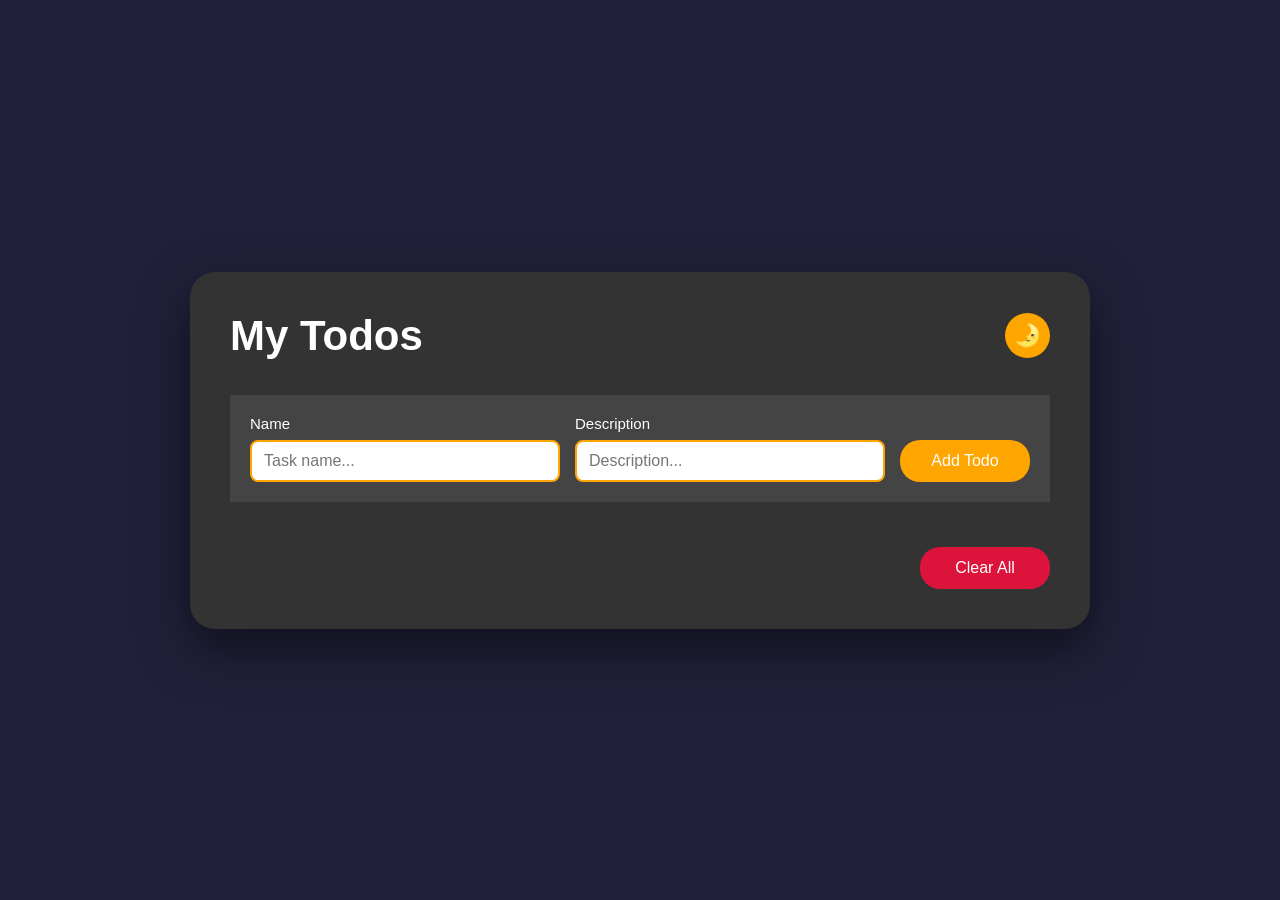
<file: jsTask(ToDo)/index.html>
<!doctype html>
<html lang="en">
  <head>
    <meta charset="UTF-8" />
    <meta name="viewport" content="width=device-width, initial-scale=1.0" />
    <title>My Todo App</title>

    <link rel="stylesheet" href="style.css" />
  </head>
  <body>

    <div class="container">

      <div class="header">
        <h1>My Todos</h1>
        <button id="themeBtn">🌙</button>
      </div>

      <!-- Add Todo -->
      <div class="todo-form">

        <div class="input-box">
          <label>Name</label>
          <input
            type="text"
            id="title"
            placeholder="Task name..."
          />
        </div>

        <div class="input-box">
          <label>Description</label>
          <input
            type="text"
            id="description"
            placeholder="Description..."
          />
        </div>

        <button id="addBtn">
          Add Todo
        </button>

      </div>

      <!-- Todo List -->
      <div id="todoList"></div>

      <!-- Bottom Buttons -->
      <div class="buttons">
        <button id="clearBtn">
          Clear All
        </button>
      </div>

    </div>

    <!-- Edit Modal -->
    <div id="modal" class="modal">

      <div class="modal-content">

        <h2>Edit Todo</h2>

        <div class="input-box">
          <label>Name</label>

          <input
            type="text"
            id="editTitle"
          />
        </div>

        <div class="input-box">
          <label>Description</label>

          <input
            type="text"
            id="editDescription"
          />
        </div>

        <div class="modal-buttons">
          <button id="saveBtn">
            Save
          </button>

          <button id="cancelBtn">
            Cancel
          </button>
        </div>

      </div>

    </div>

    <script src="./app.js"></script>

  </body>
</html>
</file>
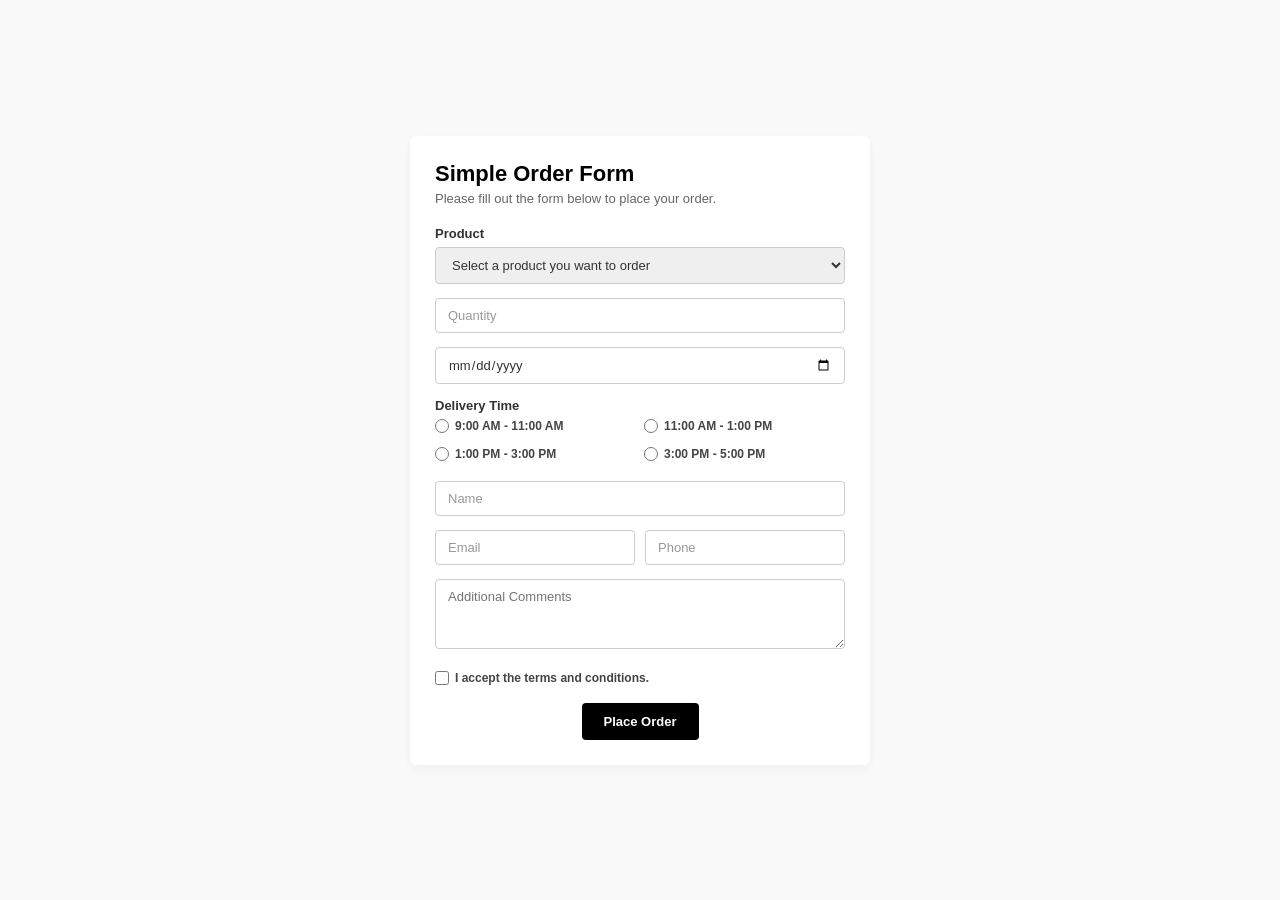
<file: jsTask19(form)/index.html>
<!doctype html>
<html lang="tr">
  <head>
    <meta charset="UTF-8" />
    <meta name="viewport" content="width=device-width, initial-scale=1.0" />
    <title>Simple Order Form</title>
    <link rel="stylesheet" href="./style.css" />
  </head>
  <body>
    <div class="form-container">
      <h2>Simple Order Form</h2>
      <p class="subtitle">
        Please fill out the form below to place your order.
      </p>

      <form id="orderForm" novalidate>
        <div class="form-group">
          <label for="product">Product</label>
          <select id="product" name="product">
            <option value="" disabled selected>
              Select a product you want to order
            </option>
            <option value="product1">Product 1</option>
            <option value="product2">Product 2</option>
          </select>

          <div id="product-error" class="error-message" style="display: none;">Error: bu xana doldurulmalidir</div>
        </div>

        <div class="form-group">
          <input
            type="text"
            id="quantity"
            name="quantity"
            placeholder="Quantity"
          />
          <div id="quantity-error" class="error-message" style="display: none;">Error: bu xana doldurulmalidir</div>
        </div>

        <div class="form-group">
          <input type="date" id="delivery-date" name="delivery-date" />
          <div id="delivery-date-error" class="error-message" style="display: none;">Error: bu xana doldurulmalidir</div>
        </div>

        <div class="form-group">
          <label>Delivery Time</label>
          <div class="time-grid">
            <label class="checkbox-label"
              ><input
                type="radio"
                name="delivery_time"
                value="09:00-11:00"
              />
              9:00 AM - 11:00 AM</label
            >
            <label class="checkbox-label"
              ><input
                type="radio"
                name="delivery_time"
                value="11:00-13:00"
              />
              11:00 AM - 1:00 PM</label
            >
            <label class="checkbox-label"
              ><input
                type="radio"
                name="delivery_time"
                value="13:00-15:00"
              />
              1:00 PM - 3:00 PM</label
            >
            <label class="checkbox-label"
              ><input
                type="radio"
                name="delivery_time"
                value="15:00-17:00"
              />
              3:00 PM - 5:00 PM</label
            >
          </div>
          <div id="time-error" class="error-message" style="display: none;">Error: bu xana doldurulmalidir</div>
        </div>

        <div class="form-group">
          <input
            type="text"
            id="name"
            name="name"
            placeholder="Name"
          />
          <div id="name-error" class="error-message" style="display: none;">Error: bu xana doldurulmalidir</div>
        </div>

        <div class="form-row">
          <div class="form-group">
            <input
              type="email"
              id="email"
              name="email"
              placeholder="Email"
            />
            <div id="email-error" class="error-message" style="display: none;">Error: bu xana doldurulmalidir</div>
          </div>
          <div class="form-group">
            <input
              type="tel"
              id="phone"
              name="phone"
              placeholder="Phone"
            />
            <div id="phone-error" class="error-message" style="display: none;">Error: bu xana doldurulmalidir</div>
          </div>
        </div>

        <div class="form-group">
          <textarea
            id="comments"
            name="comments"
            placeholder="Additional Comments"
          ></textarea>
        </div>

        <div class="form-group terms-group">
          <label class="checkbox-label">
            <input type="checkbox" id="terms" name="terms" /> I accept
            the terms and conditions.
          </label>
          <div id="terms-error" class="error-message" style="display: none;">Error: bu xana doldurulmalidir</div>
        </div>

        <button type="submit" class="submit-btn">Place Order</button>
      </form>
    </div>

    <script src="./app.js"></script>
  </body>
</html>
</file>
<file: jsTask(ToDo)/style.css>
* {
  margin: 0;
  padding: 0;
  box-sizing: border-box;
  font-family: Arial, Helvetica, sans-serif;
}

body {
  background: #20203a;
  display: flex;
  justify-content: center;
  align-items: center;
  min-height: 100vh;
}

.container {
  width: 900px;
  background: #333;
  border-radius: 25px;
  padding: 40px;
  box-shadow: 0 20px 50px rgba(0, 0, 0, 0.5);
}


h1 {
  text-align: center;
  color: white;
  margin-bottom: 35px;
  font-size: 42px;
}

.todo-form {
  background: #444;
  padding: 20px;
  display: flex;
  gap: 15px;
  align-items: end;
  margin-bottom: 25px;
}

.input-box {
  flex: 1;
}

.input-box label {
  display: block;
  color: white;
  margin-bottom: 8px;
  font-size: 15px;
}

.input-box input {
  width: 100%;
  height: 42px;
  border-radius: 8px;
  border: 2px solid orange;
  outline: none;
  padding: 0 12px;
  font-size: 16px;
}

#addBtn {
  width: 130px;
  height: 42px;
  border: none;
  border-radius: 20px;
  background: orange;
  color: white;
  cursor: pointer;
  font-size: 16px;
  transition: 0.3s;
}

#addBtn:hover {
  background: darkorange;
}

#todoList {
  display: flex;
  flex-direction: column;
  gap: 10px;
}

.todo {
  background: #444;
  padding: 20px;
  display: flex;
  justify-content: space-between;
  align-items: center;
  border-radius: 5px;
  border-bottom: 2px solid #555;
}

.left {
  cursor: pointer;
}

.left h2 {
  color: orange;
  font-size: 34px;
  margin-bottom: 10px;
}

.left p {
  color: white;
  font-size: 18px;
}

.completed h2,
.completed p {
  text-decoration: line-through;
  opacity: 0.5;
}

.right {
  display: flex;
  gap: 12px;
}

.edit,
.delete {
  border: 2px solid;
  background: white;
  border-radius: 20px;
  padding: 8px 18px;
  cursor: pointer;
  font-weight: bold;
  transition: 0.3s;
}

.edit {
  color: #00c896;
  border-color: #00c896;
}

.edit:hover {
  background: #00c896;
  color: white;
}

.delete {
  color: #ff5252;
  border-color: #ff5252;
}

.delete:hover {
  background: #ff5252;
  color: white;
}

/* Modal */

.modal {
  position: fixed;
  inset: 0;
  background: rgba(0, 0, 0, 0.7);
  display: none;
  justify-content: center;
  align-items: center;
}

.modal-content {
  width: 500px;
  background: #333;
  border-radius: 12px;
  padding: 30px;
}

.modal-content h2 {
  color: white;
  text-align: center;
  margin-bottom: 25px;
}

.modal-content .input-box {
  margin-bottom: 20px;
}

.modal-content input {
  width: 100%;
  height: 45px;
  border-radius: 8px;
  border: 2px solid orange;
  outline: none;
  padding: 0 12px;
}

.modal-buttons {
  display: flex;
  justify-content: flex-end;
  gap: 10px;
}

#saveBtn,
#cancelBtn {
  padding: 10px 20px;
  border: none;
  border-radius: 8px;
  cursor: pointer;
  color: white;
  transition: 0.3s;
}

#saveBtn {
  background: #00c896;
}

#saveBtn:hover {
  background: #009f77;
}

#cancelBtn {
  background: #ff5252;
}

#cancelBtn:hover {
  background: #d43b3b;
}

@media (max-width: 900px) {
  .container {
    width: 95%;
    padding: 20px;
  }

  .todo-form {
    flex-direction: column;
    align-items: stretch;
  }

  #addBtn {
    width: 100%;
  }

  .todo {
    flex-direction: column;
    align-items: flex-start;
    gap: 20px;
  }

  .right {
    width: 100%;
    justify-content: flex-end;
  }

  .modal-content {
    width: 90%;
  }

  .left h2 {
    font-size: 28px;
  }
}

.buttons {
  display: flex;
  justify-content: flex-end;
  margin-top: 20px;
}

#clearBtn {
  width: 130px;
  height: 42px;
  border: none;
  border-radius: 20px;
  background: crimson;
  color: white;
  cursor: pointer;
  font-size: 16px;
  transition: 0.3s;
}

#clearBtn:hover {
  background: darkred;
}
/* Header */

.header {
  display: flex;
  justify-content: space-between;
  align-items: center;
  margin-bottom: 35px;
}

.header h1 {
  margin: 0;
}

#themeBtn {
  width: 45px;
  height: 45px;
  border: none;
  border-radius: 50%;
  background: orange;
  color: #fff;
  font-size: 22px;
  cursor: pointer;
  transition: .3s;
}

#themeBtn:hover {
  transform: scale(1.1);
}


/* Light Mode */

body.light-mode {
  background: #f5f5f5;
}

body.light-mode .container,
body.light-mode .modal-content {
  background: #fff;
}

body.light-mode h1,
body.light-mode .modal-content h2,
body.light-mode .input-box label,
body.light-mode .modal-content label,
body.light-mode .left p {
  color: #222;
}

body.light-mode .todo-form,
body.light-mode .todo {
  background: #f8f8f8;
}

body.light-mode .todo {
  border-bottom: 2px solid #ddd;
}

body.light-mode input,
body.light-mode .edit,
body.light-mode .delete {
  background: #fff;
  color: #222;
}

body.light-mode .container {
  box-shadow: 0 20px 50px rgba(0, 0, 0, .15);
}

body.light-mode #themeBtn {
  background: #333;
}
</file>
<file: jsTask19(form)/style.css>
* {
            box-sizing: border-box;
            margin: 0;
            padding: 0;
            font-family: 'Segoe UI', Tahoma, Geneva, Verdana, sans-serif;
        }

        body {
            background-color: #f9f9f9;
            display: flex;
            justify-content: center;
            align-items: center;
            min-height: 100vh;
            padding: 15px;
        }

        .form-container {
            background-color: #ffffff;
            width: 100%;
            max-width: 460px; 
            padding: 25px; 
            border-radius: 6px;
            box-shadow: 0 4px 10px rgba(0, 0, 0, 0.04);
        }

        h2 {
            font-size: 22px;
            color: black;
            margin-bottom: 4px;
            font-weight: 600;
        }

        .subtitle {
            font-size: 13px;
            color: #666666;
            margin-bottom: 20px;
        }

        .form-group {
            margin-bottom: 14px;
            position: relative; 
        }

        label {
            display: block;
            font-size: 13px;
            font-weight: 600;
            color: #333333;
            margin-bottom: 6px;
        }

        input[type="text"],
        input[type="email"],
        input[type="tel"],
        input[type="date"],
        select,
        textarea {
            width: 100%;
            padding: 9px 12px; 
            border: 1px solid #cccccc;
            border-radius: 4px;
            font-size: 13px;
            color: #333333;
            outline: none;
            transition: border-color 0.2s;
        }

        input::placeholder, select:invalid {
            color: #999999;
        }


        .invalid-input {
            border-color: red !important;
        }

        input:focus, select:focus, textarea:focus {
            border-color: #000000;
        }

      
        .error-message {
            color: red;
            font-size: 11px;
            margin-top: 4px;
            display: none; 
            font-weight: 500;
        }

        .form-row {
            display: flex;
            gap: 10px;
        }

        .form-row .form-group {
            flex: 1;
        }

        .time-grid {
            display: grid;
            grid-template-columns: 1fr 1fr;
            gap: 8px;
            margin-top: 6px;
        }

        .checkbox-label {
            display: flex;
            align-items: center;
            font-size: 12px;
            color: #444444;
            cursor: pointer;
            user-select: none;
        }

        .checkbox-label input {
            margin-right: 6px;
            accent-color: #000000;
            width: 14px;
            height: 14px;
        }

        textarea {
            resize: vertical;
            min-height: 70px;
        }

        .terms-group {
            margin: 18px 0;
        }

        .submit-btn {
            background-color: #000000;
            color: #ffffff;
            border: none;
            padding: 11px 22px;
            font-size: 13px;
            font-weight: 600;
            border-radius: 4px;
            cursor: pointer;
            transition: background-color 0.2s;
            display: block;
            margin: 0 auto;
        }

        .submit-btn:hover {
            background-color: #222222;
        }

        @media (max-width: 400px) {
            .form-row {
                flex-direction: column;
                gap: 0;
            }
            .time-grid {
                grid-template-columns: 1fr;
            }
        }
</file>
